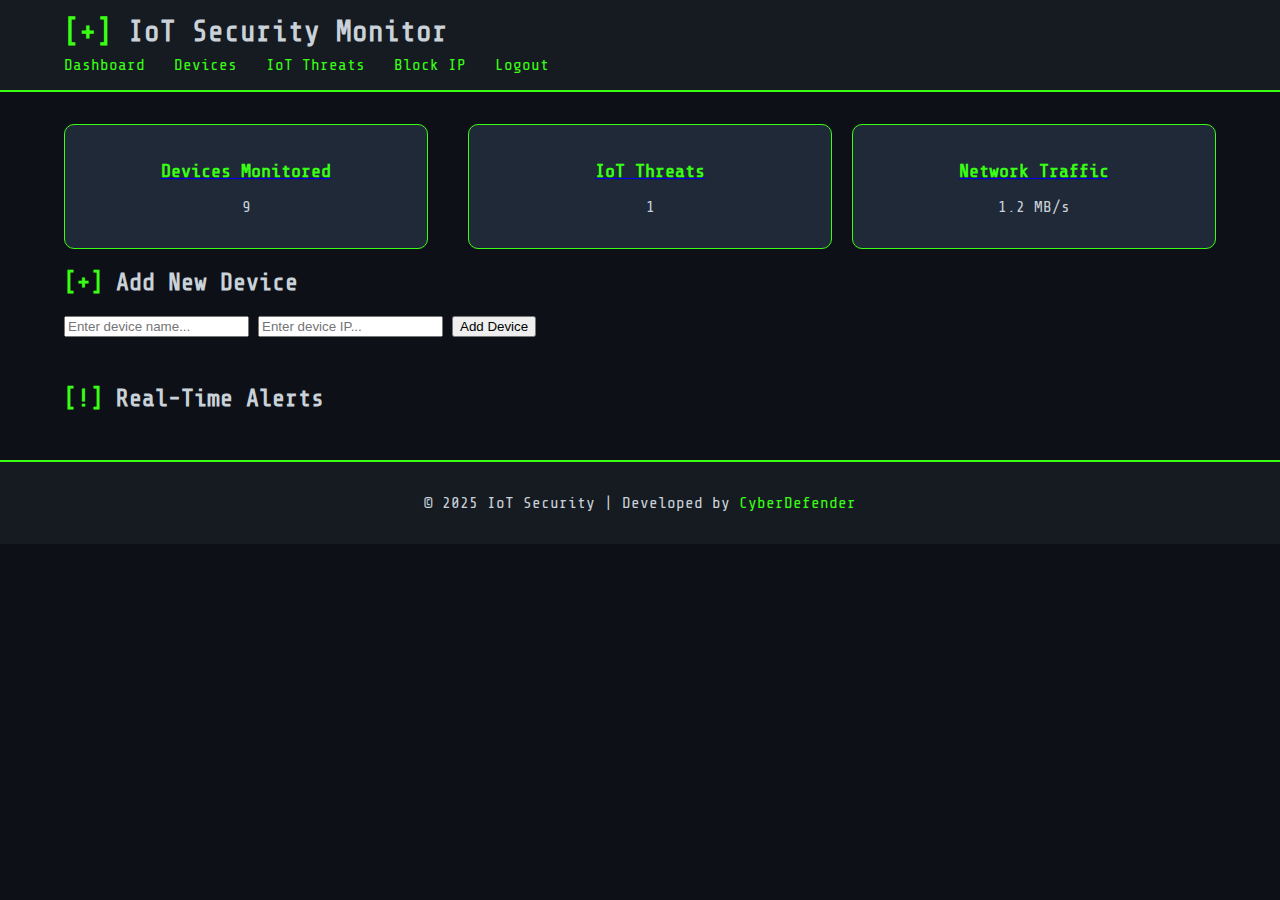
<file: project/web_dashboard/Dashboard/index.html>
<!DOCTYPE html>
<html lang="en">
<head>
  <meta charset="UTF-8" />
  <meta name="viewport" content="width=device-width, initial-scale=1.0"/>
  <title>IoT Device Security Monitoring</title>
  <link rel="stylesheet" href="style.css">
  <link href="https://fonts.googleapis.com/css2?family=Share+Tech+Mono&display=swap" rel="stylesheet">
</head>
<body>
  <!-- Header -->
  <header class="hacker-header">
    <div class="container">
      <h1><span class="green-text">[+] </span>IoT Security Monitor</h1>
      <nav>
        <a href="#">Dashboard</a>
        <a href="device.html">Devices</a>
        <a href="IoT threats.html">IoT Threats</a>
        <a href="blocksip.html">Block IP</a>
        <a href="login.html" class="button-link">Logout</a>
      </nav>
    </div>
  
  </header>

  <!-- Main Content -->
  <main class="container">
    <section class="stats">
      <div class="card">
        <a href="devicemonitor.html"><h3>Devices Monitored</h3><a/>
        <p>9</p>
      </div>
      <div class="card">
        <a href="IoT threats.html"><h3>IoT Threats</h3></a>
        <p>1</p>
      </div>
      <div class="card">
       <a href="networktraffic.html"><h3>Network Traffic</h3></a>
        <p>1.2 MB/s</p>
      </div>
    </section>

    <!-- Add Device -->
    <section class="add-device">
      <h2><span class="green-text">[+] </span>Add New Device</h2>
      <input type="text" id="device-name" placeholder="Enter device name..." />
      <input type="text" id="device-ip" placeholder="Enter device IP..." />
      <button id="add-device-btn">Add Device</button>
    </section>

    <!-- Real-Time Alerts -->
    <section id="alert-box" class="alerts-section">
      <h2><span class="green-text">[!] </span>Real-Time Alerts</h2>
      <!-- Real-time alerts will be injected here -->
    </section>
  </main>

  <!-- Footer -->
  <footer class="hacker-footer">
    <p>&copy; 2025 IoT Security | Developed by <span class="green-text">CyberDefender</span></p>
  </footer>

  <!-- Socket.io -->
  <script src="https://cdn.socket.io/4.0.1/socket.io.min.js"></script>
  <script>
    var socket = io.connect('http://' + document.domain + ':' + location.port);

    // Listen for alerts
    socket.on('new_alert', function(data) {
      const alertBox = document.getElementById('alert-box');
      const alert = document.createElement('div');
      alert.classList.add('alert');
      alert.innerHTML = `<strong>[ALERT]</strong> Device: <span class="device-name">${data.device}</span> (IP: <span class="device-ip">${data.ip}</span>) - ${data.msg}`;
      alertBox.appendChild(alert);
    });

    // Add device handler (this can later send to backend)
    document.getElementById('add-device-btn').addEventListener('click', function () {
      const deviceName = document.getElementById('device-name').value;
      const deviceIp = document.getElementById('device-ip').value;
      if (deviceName.trim() && deviceIp.trim()) {
        const alertBox = document.getElementById('alert-box');
        const alert = document.createElement('div');
        alert.classList.add('alert');
        alert.innerText = `[INFO] New device "${deviceName}" (IP: ${deviceIp}) added to monitoring.`;
        alertBox.appendChild(alert);
        document.getElementById('device-name').value = '';
        document.getElementById('device-ip').value = '';
      }
    });
  </script>
</body>
</html>
</file>
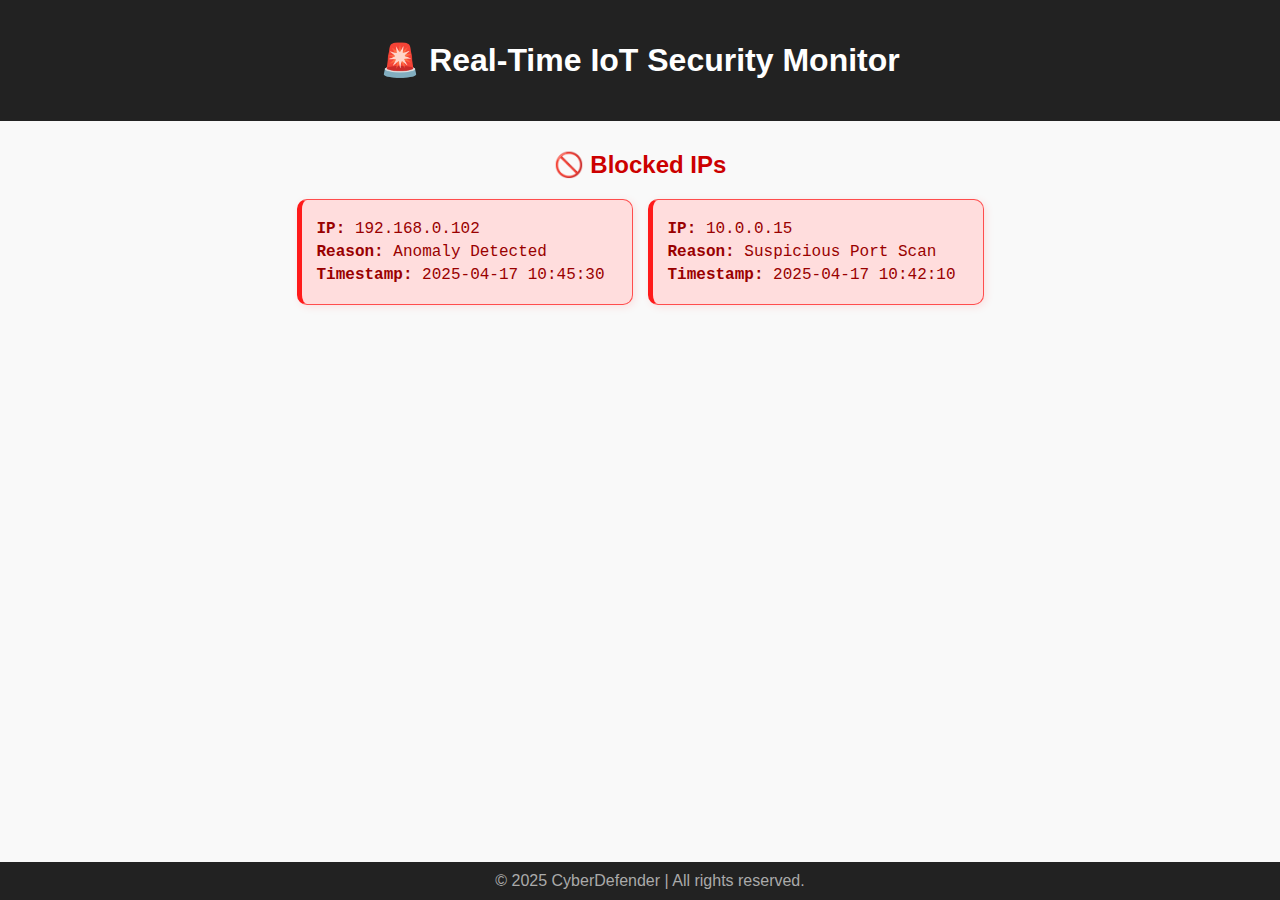
<file: project/web_dashboard/Dashboard/blocksip.html>
<!DOCTYPE html>
<html lang="en">
<head>
    <meta charset="UTF-8">
    <title>Blocked IPs - Real-Time Monitoring</title>
    <style>
        body {
            margin: 0;
            font-family: Arial, sans-serif;
            background-color: #f9f9f9;
        }

        header {
            background-color: #222;
            color: #fff;
            padding: 20px;
            text-align: center;
        }

        footer {
            background-color: #222;
            color: #aaa;
            padding: 10px;
            text-align: center;
            position: fixed;
            width: 100%;
            bottom: 0;
        }

        h2 {
            text-align: center;
            margin-top: 30px;
            color: #cc0000;
        }

        .blocked-container {
            display: flex;
            flex-wrap: wrap;
            gap: 15px;
            margin: 20px auto 80px;
            justify-content: center;
        }

        .ip-card {
            background-color: #ffdddd;
            border: 1px solid #ff4d4d;
            border-left: 5px solid #ff1a1a;
            padding: 15px;
            width: 300px;
            border-radius: 10px;
            box-shadow: 2px 2px 8px rgba(255, 0, 0, 0.1);
        }

        .ip-card p {
            margin: 5px 0;
            color: #990000;
            font-family: 'Courier New', monospace;
        }
    </style>
</head>
<body>

<header>
    <h1>🚨 Real-Time IoT Security Monitor</h1>
</header>

<h2>🚫 Blocked IPs</h2>
<div class="blocked-container">
    <div class="ip-card">
        <p><strong>IP:</strong> 192.168.0.102</p>
        <p><strong>Reason:</strong> Anomaly Detected</p>
        <p><strong>Timestamp:</strong> 2025-04-17 10:45:30</p>
    </div>
    <div class="ip-card">
        <p><strong>IP:</strong> 10.0.0.15</p>
        <p><strong>Reason:</strong> Suspicious Port Scan</p>
        <p><strong>Timestamp:</strong> 2025-04-17 10:42:10</p>
    </div>
</div>

<footer>
    &copy; 2025 CyberDefender | All rights reserved.
</footer>

</body>
</html>
</file>
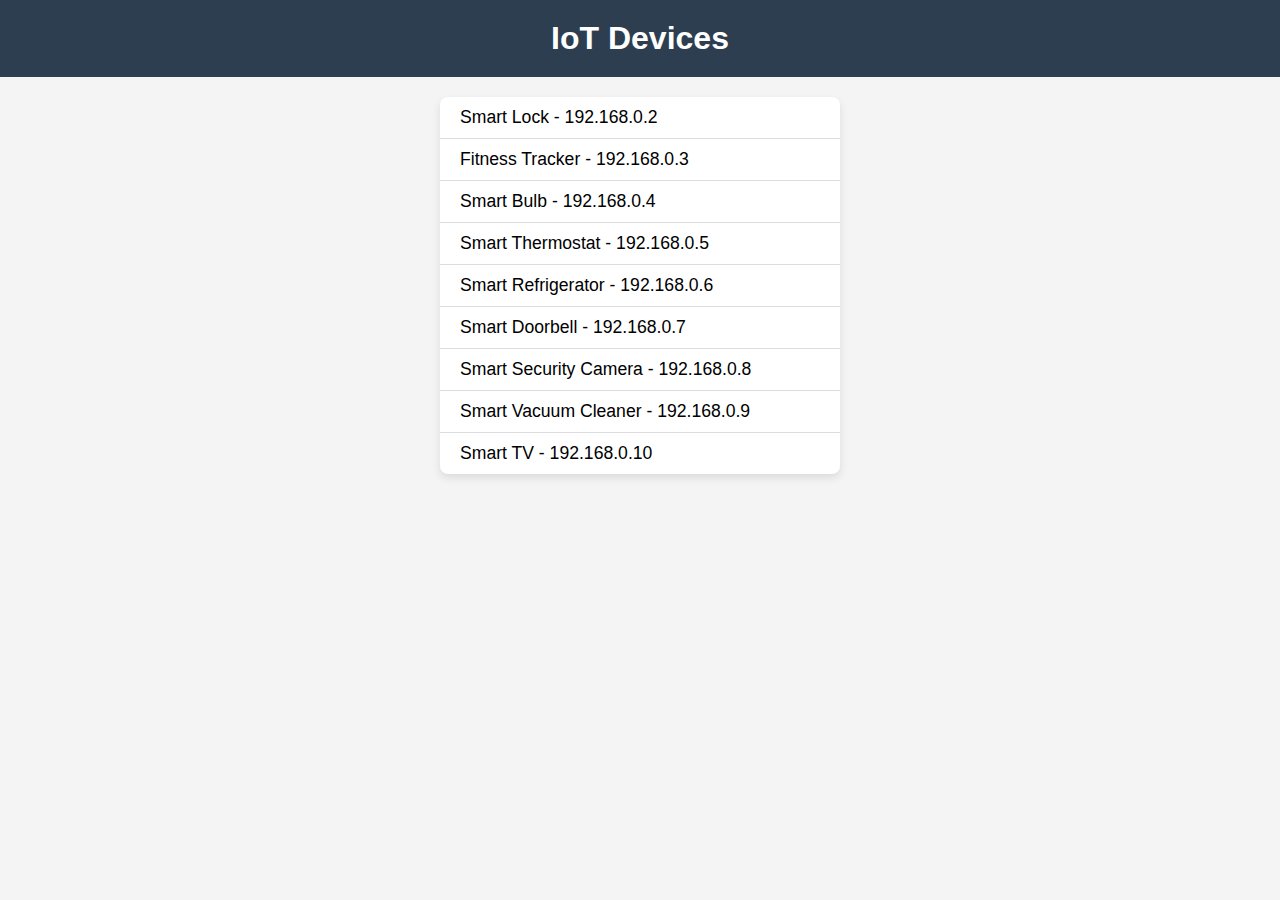
<file: project/web_dashboard/Dashboard/device.html>
<!DOCTYPE html>
<html lang="en">
<head>
  <meta charset="UTF-8" />
  <meta name="viewport" content="width=device-width, initial-scale=1.0" />
  <title>IoT Devices</title>
  <style>
    body {
      margin: 0;
      font-family: Arial, sans-serif;
      background-color: #f4f4f4;
    }
    header {
      background-color: #2c3e50;
      color: white;
      text-align: center;
      padding: 20px 0;
    }
    h1 {
      margin: 0;
      font-size: 2rem;
    }
    ul {
      list-style: none;
      padding: 0;
      margin: 20px auto;
      max-width: 400px;
      background: white;
      border-radius: 8px;
      box-shadow: 0 4px 8px rgba(0,0,0,0.1);
    }
    li {
      padding: 10px 20px;
      border-bottom: 1px solid #ddd;
      font-size: 1.1rem;
    }
    li:last-child {
      border-bottom: none;
    }
  </style>
</head>
<body>
  <header>
    <h1>IoT Devices</h1>
  </header>
    <ul>
      <li>Smart Lock - 192.168.0.2</li>
      <li>Fitness Tracker - 192.168.0.3</li>
      <li>Smart Bulb - 192.168.0.4</li>
      <li>Smart Thermostat - 192.168.0.5</li>
      <li>Smart Refrigerator - 192.168.0.6</li>
      <li>Smart Doorbell - 192.168.0.7</li>
      <li>Smart Security Camera - 192.168.0.8</li>
      <li>Smart Vacuum Cleaner - 192.168.0.9</li>
      <li>Smart TV - 192.168.0.10</li>
    </ul>
</body>
</html>
</file>
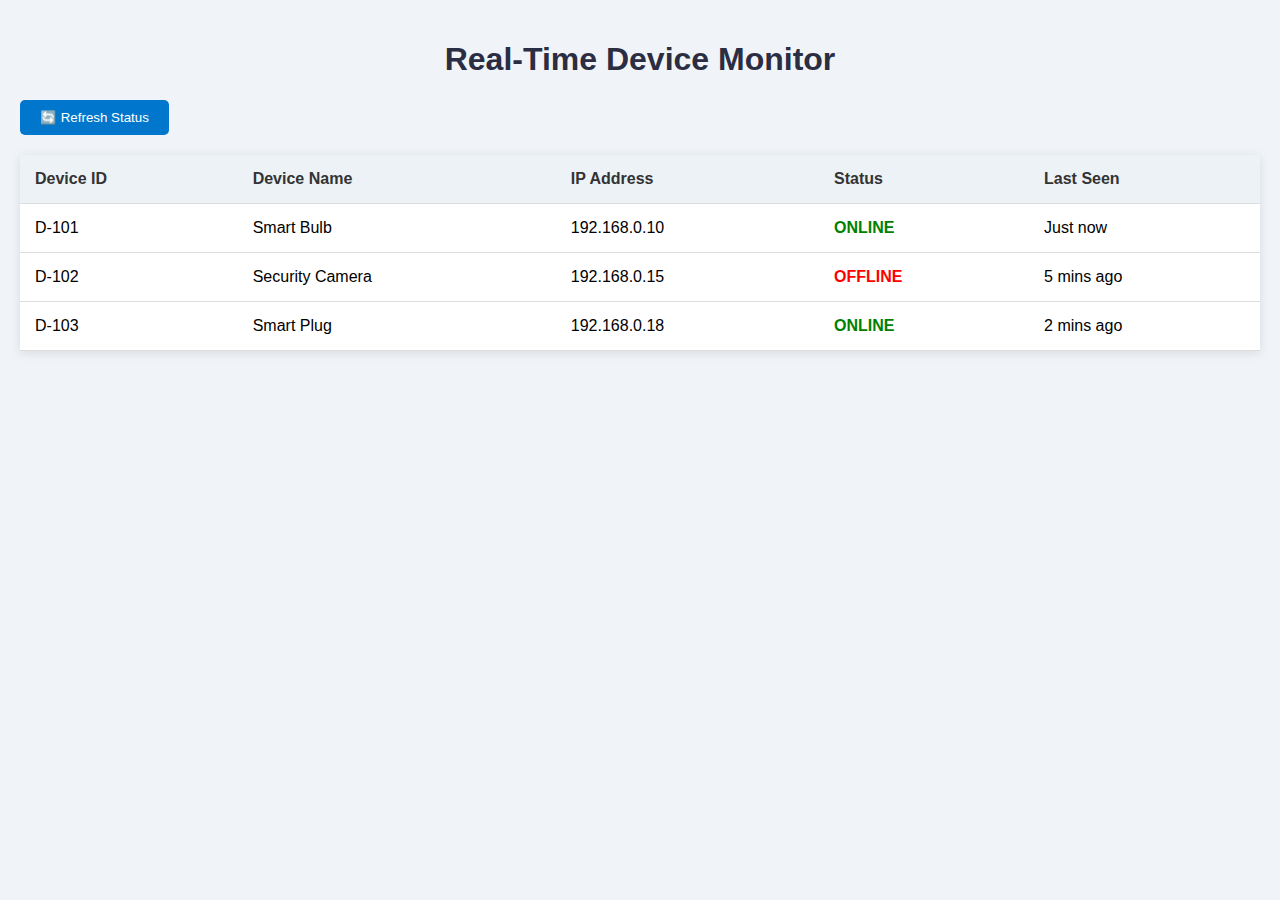
<file: project/web_dashboard/Dashboard/devicemonitor.html>
<!DOCTYPE html>
<html lang="en">
<head>
  <meta charset="UTF-8">
  <title>Device Monitor Dashboard</title>
  <meta name="viewport" content="width=device-width, initial-scale=1.0">
  <style>
    body {
      font-family: 'Segoe UI', sans-serif;
      background-color: #f0f4f8;
      margin: 0;
      padding: 20px;
    }

    h1 {
      text-align: center;
      color: #2b2d42;
    }

    table {
      width: 100%;
      border-collapse: collapse;
      background-color: #ffffff;
      box-shadow: 0 2px 10px rgba(0, 0, 0, 0.1);
    }

    th, td {
      padding: 15px;
      text-align: left;
      border-bottom: 1px solid #ddd;
    }

    th {
      background-color: #edf2f7;
      color: #333;
    }

    tr:hover {
      background-color: #f1f5f9;
    }

    .status-online {
      color: green;
      font-weight: bold;
    }

    .status-offline {
      color: red;
      font-weight: bold;
    }

    .refresh-btn {
      padding: 10px 20px;
      margin-bottom: 20px;
      background-color: #0077cc;
      color: white;
      border: none;
      border-radius: 5px;
      cursor: pointer;
    }

    .refresh-btn:hover {
      background-color: #005fa3;
    }
  </style>
</head>
<body>

  <h1>Real-Time Device Monitor</h1>

  <button class="refresh-btn" onclick="refreshDeviceStatus()">🔄 Refresh Status</button>

  <table>
    <thead>
      <tr>
        <th>Device ID</th>
        <th>Device Name</th>
        <th>IP Address</th>
        <th>Status</th>
        <th>Last Seen</th>
      </tr>
    </thead>
    <tbody id="deviceTableBody">
      <!-- Device rows will be inserted here -->
    </tbody>
  </table>

  <script>
    // Sample static data (can be replaced with real-time data using APIs)
    const devices = [
      { id: 'D-101', name: 'Smart Bulb', ip: '192.168.0.10', status: 'online', lastSeen: 'Just now' },
      { id: 'D-102', name: 'Security Camera', ip: '192.168.0.15', status: 'offline', lastSeen: '5 mins ago' },
      { id: 'D-103', name: 'Smart Plug', ip: '192.168.0.18', status: 'online', lastSeen: '2 mins ago' }
    ];

    function renderDevices() {
      const tableBody = document.getElementById('deviceTableBody');
      tableBody.innerHTML = '';

      devices.forEach(device => {
        const row = `
          <tr>
            <td>${device.id}</td>
            <td>${device.name}</td>
            <td>${device.ip}</td>
            <td class="${device.status === 'online' ? 'status-online' : 'status-offline'}">
              ${device.status.toUpperCase()}
            </td>
            <td>${device.lastSeen}</td>
          </tr>
        `;
        tableBody.innerHTML += row;
      });
    }

    function refreshDeviceStatus() {
      // In real-time project, you'd fetch updated status from backend/server
      alert('Refreshing device status...');
      renderDevices();
    }

    window.onload = renderDevices;
  </script>

</body>
</html>
</file>
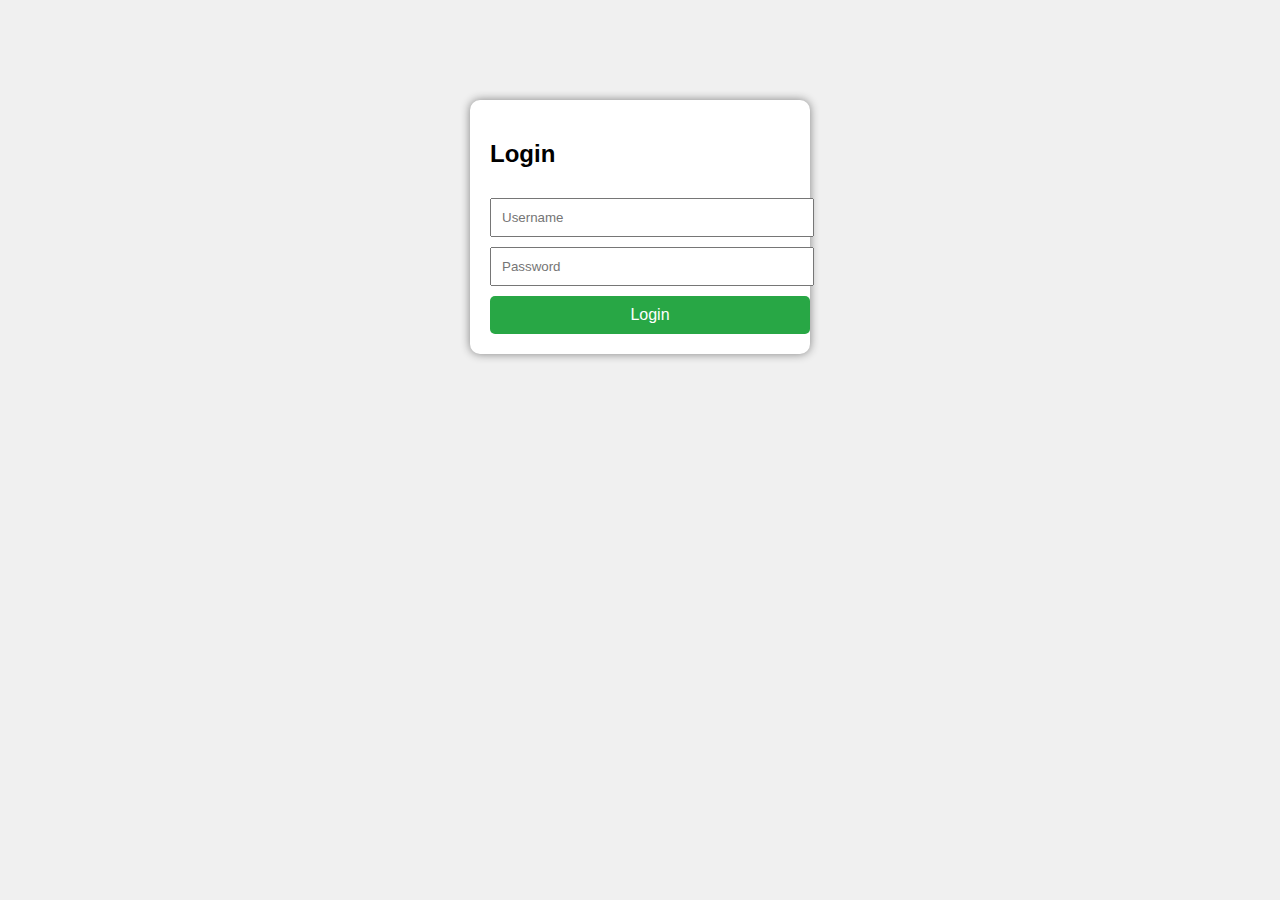
<file: project/web_dashboard/Dashboard/login.html>
<!DOCTYPE html>
<html>
<head>
  <title>Login Page</title>
  <style>
    body { font-family: Arial, sans-serif; background-color: #f0f0f0; }
    .login-box {
      width: 300px;
      padding: 20px;
      margin: 100px auto;
      background: white;
      border-radius: 10px;
      box-shadow: 0 0 10px gray;
    }
    input {
      width: 100%;
      padding: 10px;
      margin-top: 10px;
    }
    button, .button-link {
      display: block;
      text-align: center;
      background: #28a745;
      color: white;
      padding: 10px;
      width: 100%;
      margin-top: 10px;
      border: none;        
      border-radius: 5px;
      text-decoration: none;
      font-size: 16px;
    }
  </style>
</head>
<body>
  <div class="login-box">
    <h2>Login</h2>
    <form action="login.php" method="POST">
      <input type="text" name="username" placeholder="Username" required>
      <input type="password" name="password" placeholder="Password" required>
    </form>
    <a href="index.html" class="button-link">Login</a>
  </div>
</body>
</html>
</file>
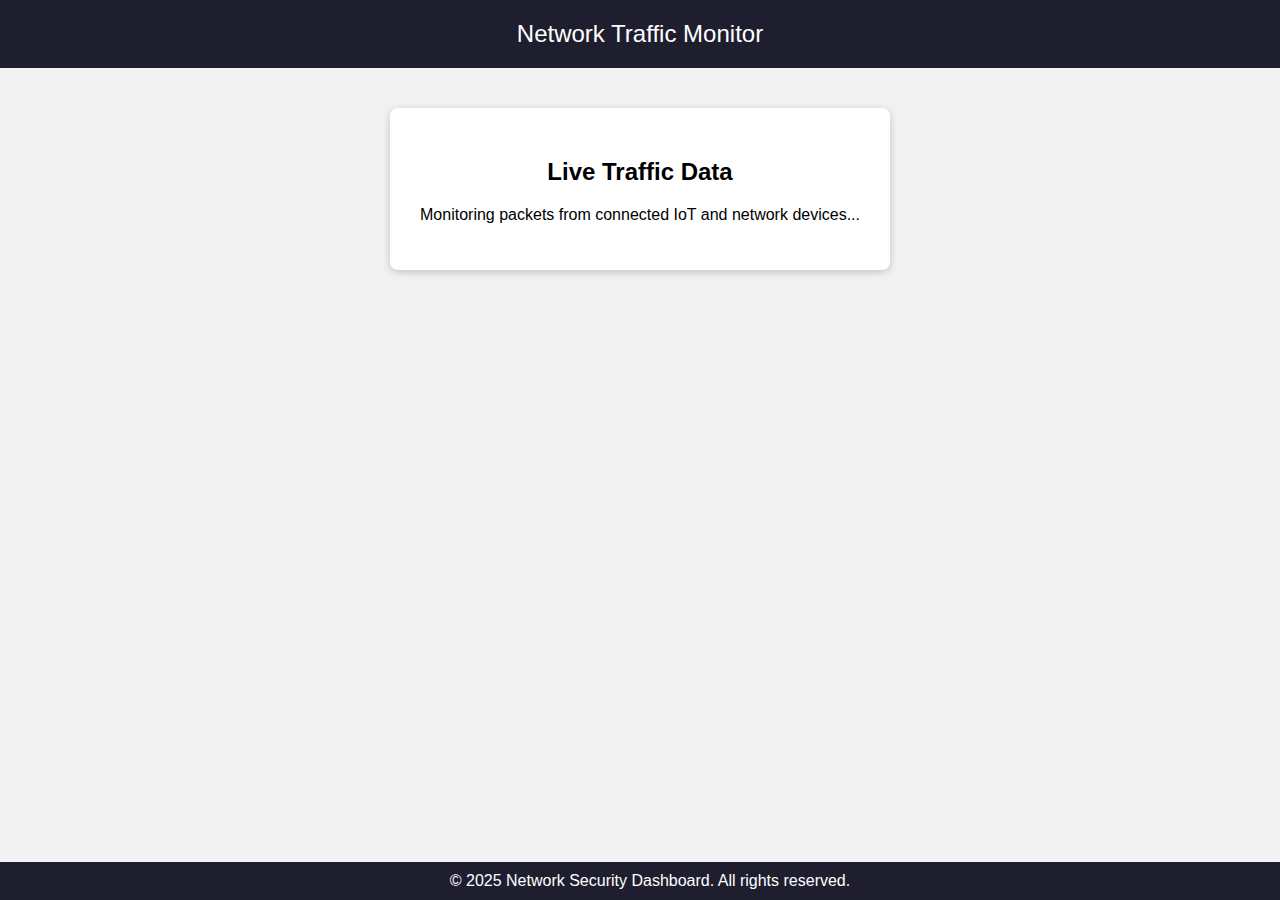
<file: project/web_dashboard/Dashboard/networktraffic.html>
<!DOCTYPE html>
<html lang="en">
<head>
  <meta charset="UTF-8">
  <title>Network Traffic Monitor</title>
  <style>
    body {
      font-family: Arial, sans-serif;
      margin: 0;
      background-color: #f2f2f2;
    }

    header {
      background-color: #1e1e2f;
      color: white;
      padding: 20px;
      text-align: center;
      font-size: 24px;
    }

    footer {
      background-color: #1e1e2f;
      color: white;
      text-align: center;
      padding: 10px;
      position: fixed;
      bottom: 0;
      width: 100%;
    }

    main {
      padding: 40px;
      text-align: center;
    }

    .traffic-box {
      background-color: white;
      padding: 30px;
      border-radius: 8px;
      box-shadow: 0 2px 8px rgba(0,0,0,0.2);
      display: inline-block;
    }
  </style>
</head>
<body>

  <header>
    Network Traffic Monitor
  </header>

  <main>
    <div class="traffic-box">
      <h2>Live Traffic Data</h2>
      <p>Monitoring packets from connected IoT and network devices...</p>
      <!-- You can add real-time graph or table here -->
    </div>
  </main>

  <footer>
    © 2025 Network Security Dashboard. All rights reserved.
  </footer>

</body>
</html>
</file>
<file: project/web_dashboard/Dashboard/style.css>
body {
    margin: 0;
    font-family: 'Share Tech Mono', monospace;
    background-color: #0d1117;
    color: #c9d1d9;
  }
  
  .green-text {
    color: #39ff14;
  }
  
  .container {
    width: 90%;
    max-width: 1200px;
    margin: 0 auto;
  }
  
  /* Header */
  .hacker-header {
    background: #161b22;
    padding: 1em 0;
    border-bottom: 2px solid #39ff14;
  }
  
  .hacker-header h1 {
    margin: 0;
    font-size: 1.8em;
    color: #c9d1d9;
  }
  
  nav {
    margin-top: 0.5em;
  }
  
  nav a {
    color: #39ff14;
    margin-right: 20px;
    text-decoration: none;
  }
  
  nav a:hover {
    text-decoration: underline;
  }
  
  /* Dashboard Stats */
  .stats {
    display: flex;
    gap: 20px;
    margin-top: 2em;
    flex-wrap: wrap;
  }
  
  .card {
    flex: 1;
    background-color: #1f2937;
    padding: 1em;
    border: 1px solid #39ff14;
    border-radius: 10px;
    text-align: center;
  }
  
  .card h3 {
    margin-bottom: 0.5em;
    color: #39ff14;
  }
  
  /* Alerts */
  .alerts-section {
    margin-top: 3em;
  }
  
  .alert {
    background-color: #8b0000;
    color: white;
    padding: 1em;
    margin-top: 10px;
    border-left: 5px solid #ff0000;
    border-radius: 4px;
    animation: flicker 1s infinite alternate;
  }
  
  /* Footer */
  .hacker-footer {
    text-align: center;
    padding: 1em;
    background: #161b22;
    margin-top: 3em;
    border-top: 2px solid #39ff14;
  }
  
  /* Flicker animation for alerts */
  @keyframes flicker {
    0% { opacity: 1; }
    100% { opacity: 0.8; }
  }
</file>
